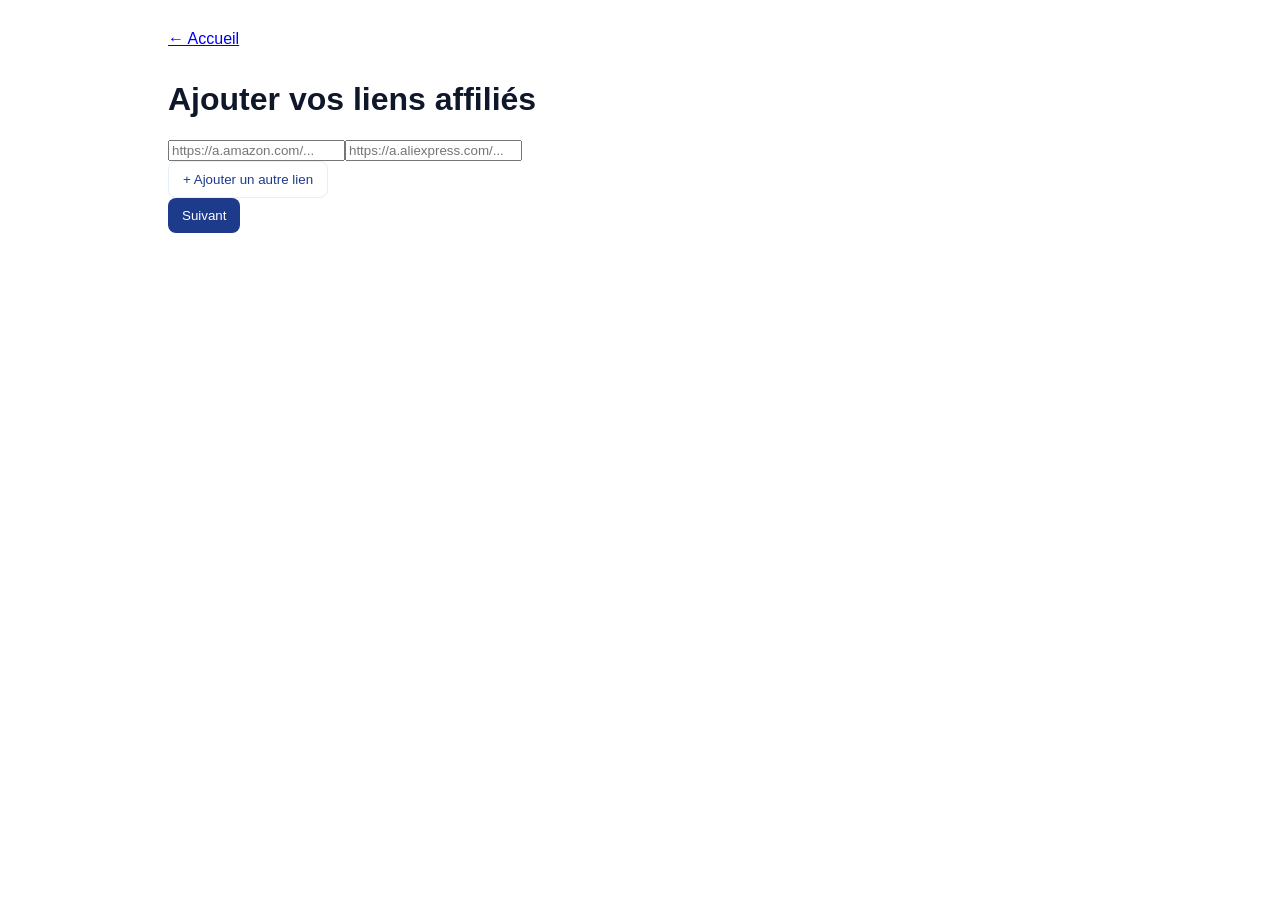
<file: affiliate-links.html>
<!doctype html><html lang='fr'><head><meta charset='utf-8'/><meta name='viewport' content='width=device-width,initial-scale=1'/><title>Affilié - Ajouter liens</title><link rel='stylesheet' href='/styles.min.css'/></head><body><div class='container'><header class='small-header'><a href='/index.html'>← Accueil</a></header><h1>Ajouter vos liens affiliés</h1><div id='links_area'><input class='link' placeholder='https://a.amazon.com/...' /><input class='link' placeholder='https://a.aliexpress.com/...' /></div><button id='add_link' class='button ghost'>+ Ajouter un autre lien</button><div class='row'><button id='af_next' class='button primary'>Suivant</button></div></div><script>document.getElementById('add_link').addEventListener('click',function(){var div=document.getElementById('links_area');var inp=document.createElement('input');inp.className='link';inp.placeholder='https://...';div.appendChild(inp);});document.getElementById('af_next').addEventListener('click',function(){var inputs=document.querySelectorAll('#links_area .link');var arr=[];inputs.forEach(function(i){ if(i.value.trim()) arr.push(i.value.trim()); }); sessionStorage.setItem('affiliate_links', JSON.stringify(arr)); location.href='/affiliate-social.html';});</script></body></html>
</file>
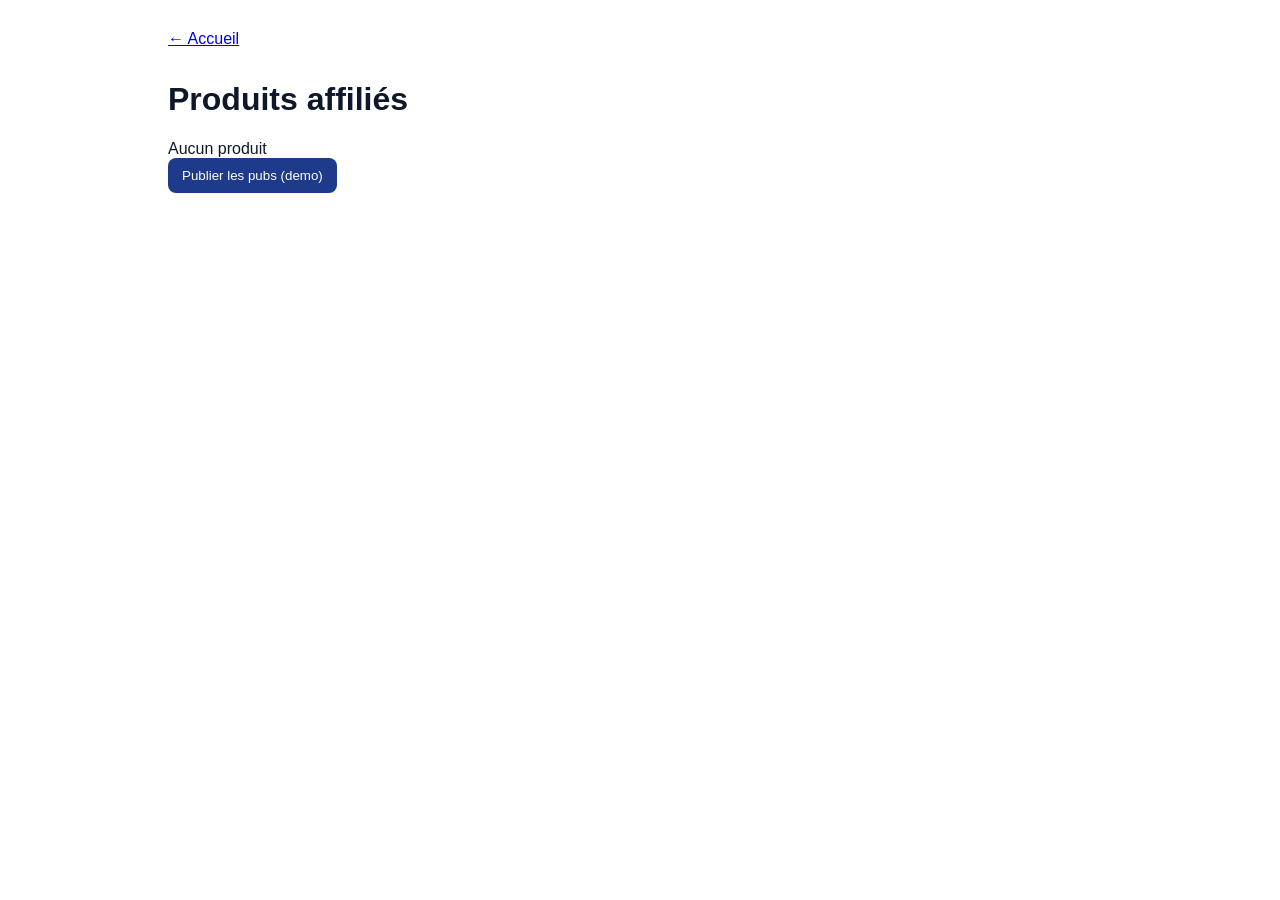
<file: affiliate-products.html>
<!doctype html><html lang='fr'><head><meta charset='utf-8'/><meta name='viewport' content='width=device-width,initial-scale=1'/><title>Affilié - Produits</title><link rel='stylesheet' href='/styles.min.css'/></head><body><div class='container'><header class='small-header'><a href='/index.html'>← Accueil</a></header><h1>Produits affiliés</h1><div id='af_list'>Aucun produit</div><div class='row'><button id='af_pub' class='button primary'>Publier les pubs (demo)</button></div></div><script>document.getElementById('af_pub').addEventListener('click',function(){document.getElementById('af_list').textContent='Pubs publiées (demo)';});</script></body></html>
</file>
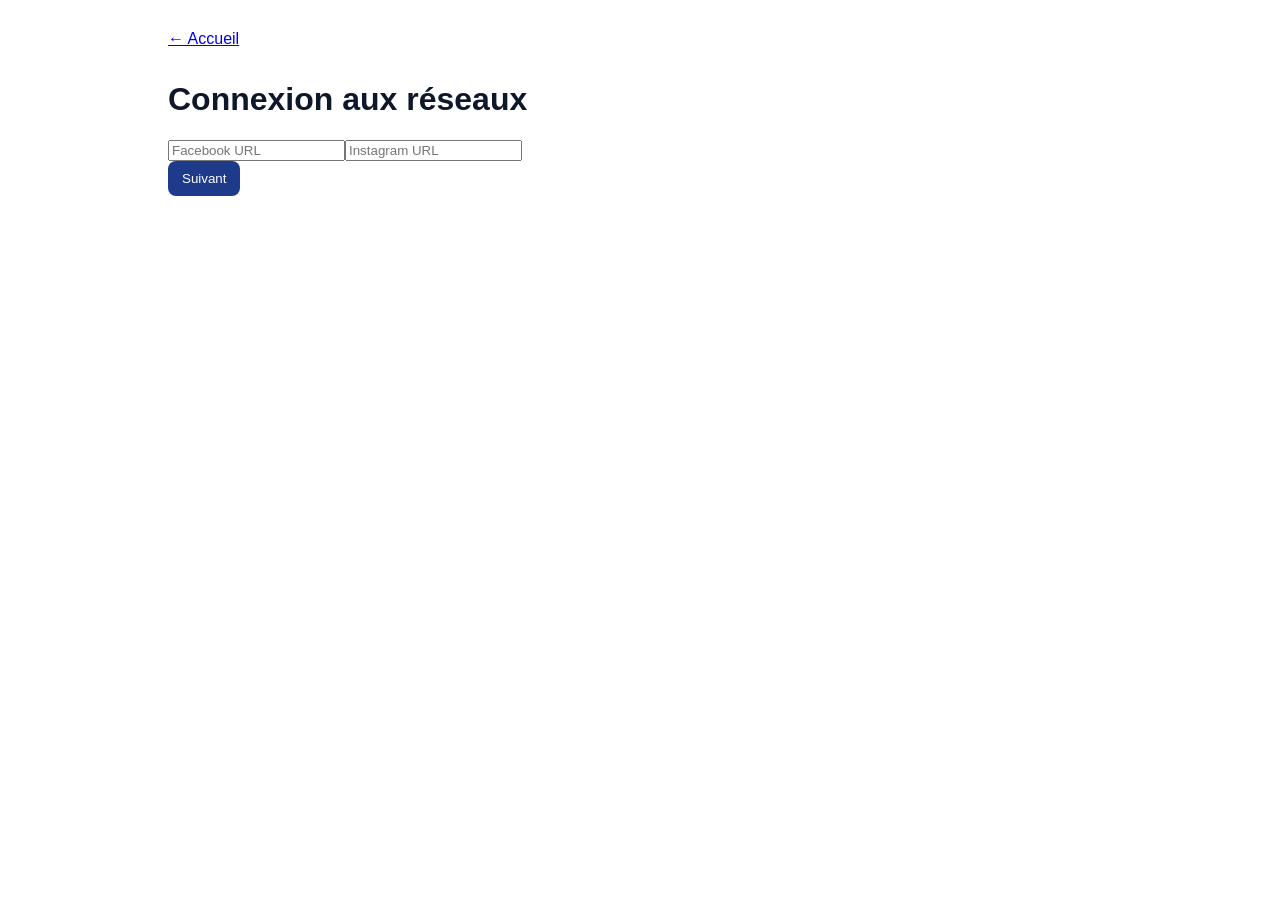
<file: affiliate-social.html>
<!doctype html><html lang='fr'><head><meta charset='utf-8'/><meta name='viewport' content='width=device-width,initial-scale=1'/><title>Affilié - Connexion réseaux</title><link rel='stylesheet' href='/styles.min.css'/></head><body><div class='container'><header class='small-header'><a href='/index.html'>← Accueil</a></header><h1>Connexion aux réseaux</h1><input id='a_fb' placeholder='Facebook URL'/><input id='a_ig' placeholder='Instagram URL'/><div class='row'><button id='a_next' class='button primary'>Suivant</button></div></div><script>document.getElementById('a_next').addEventListener('click',function(){sessionStorage.setItem('affiliate_socials', JSON.stringify({fb:document.getElementById('a_fb').value, ig:document.getElementById('a_ig').value})); location.href='/affiliate-products.html';});</script></body></html>
</file>
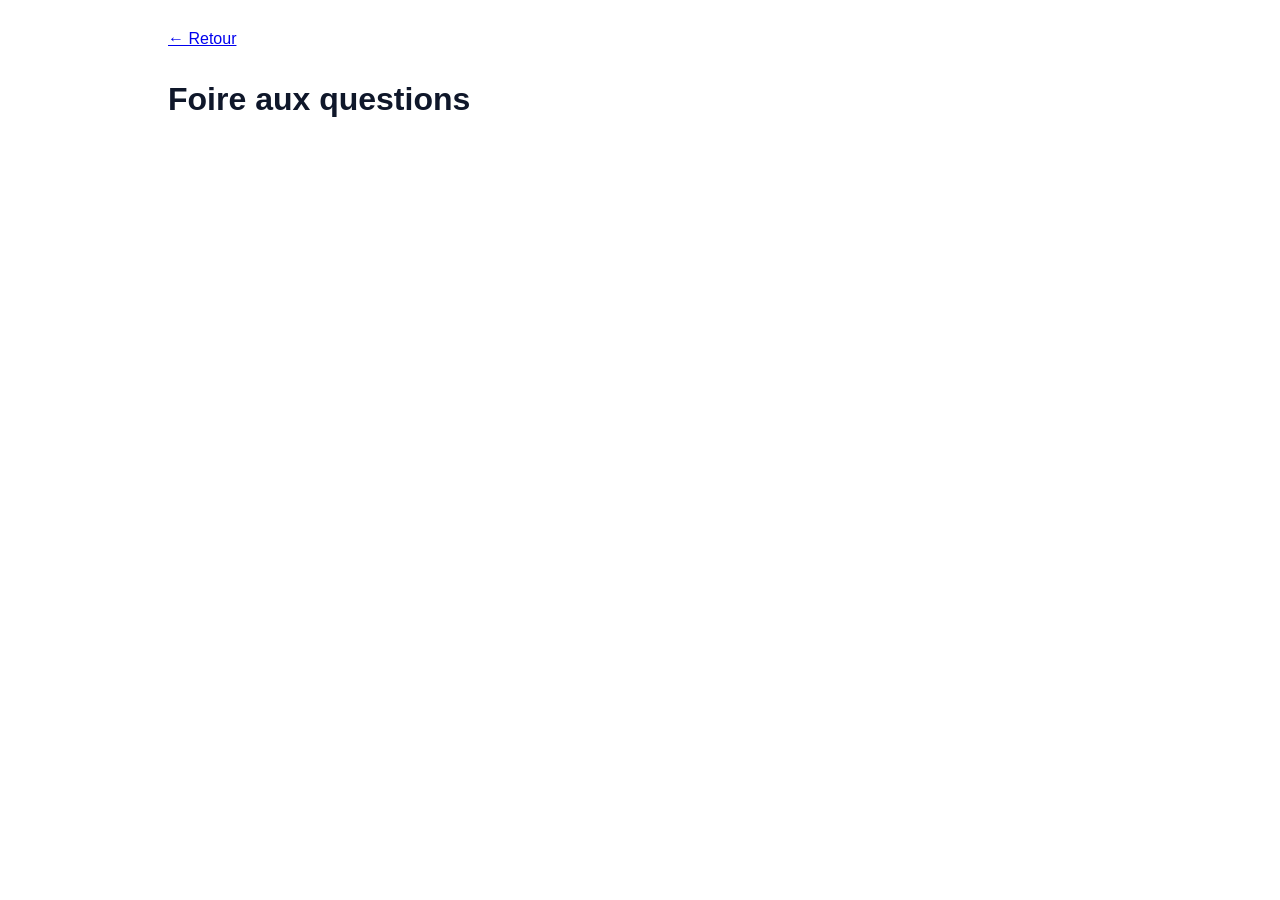
<file: faq.html>
<!doctype html><html lang='fr'><head><meta charset='utf-8'/><meta name='viewport' content='width=device-width,initial-scale=1'/><title>FAQ</title><link rel='stylesheet' href='/styles.min.css'/></head><body><div class='container'><header class='small-header'><a href='/index.html'>← Retour</a></header><h1>Foire aux questions</h1></div></body></html>
</file>
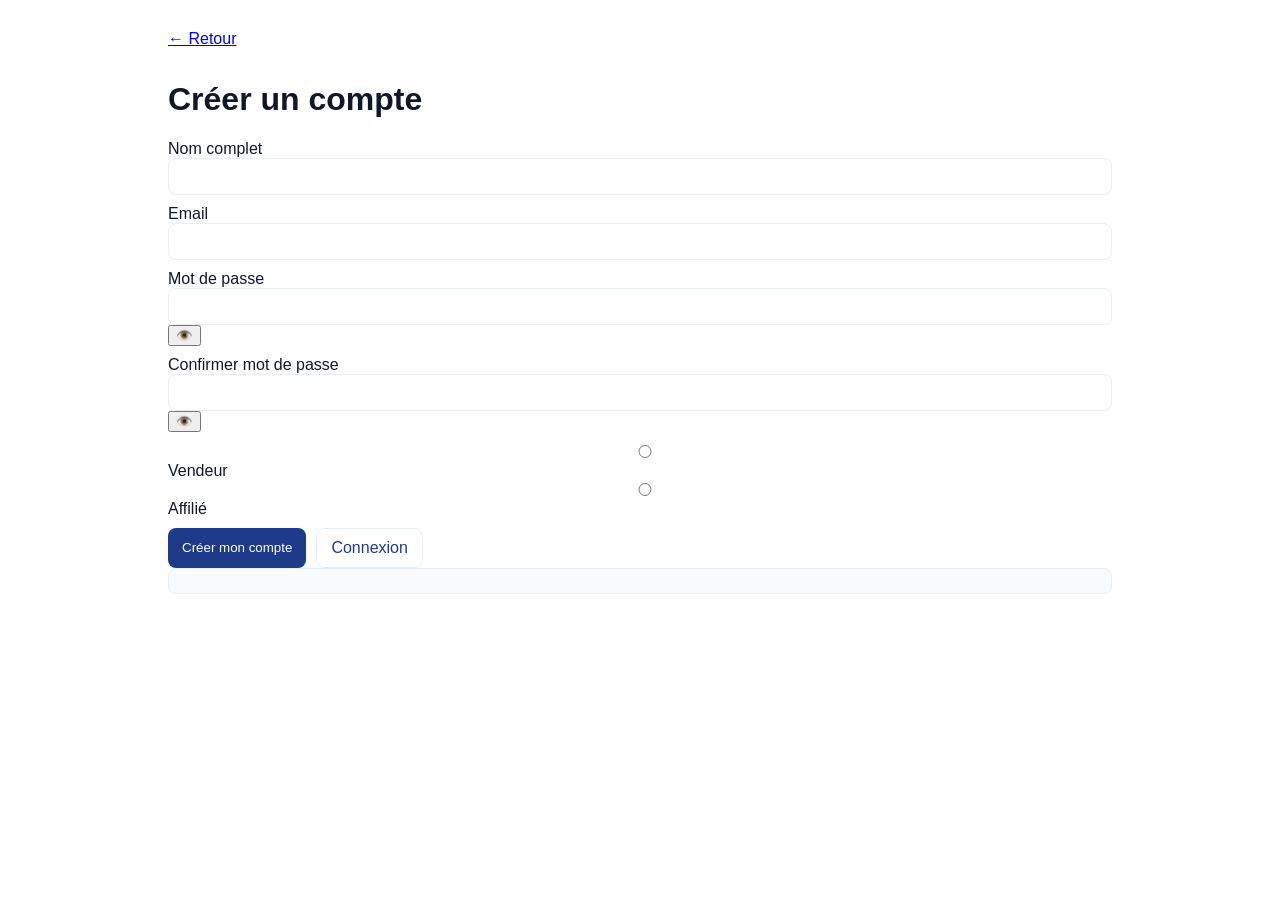
<file: inscription.html>
<!doctype html><html lang='fr'><head><meta charset='utf-8'/><meta name='viewport' content='width=device-width,initial-scale=1'/><title>Inscription — JEOAH'S</title><link rel='stylesheet' href='/styles.min.css'/></head><body><div class='container small'><header class='small-header'><a href='/index.html'>← Retour</a></header><h1>Créer un compte</h1><form id='signup' class='form'><label>Nom complet<input id='name' required></label><label>Email<input id='email' type='email' required></label><label>Mot de passe<div class='pw-row'><input id='pw' type='password' required><button type='button' class='eye' data-target='pw'>👁️</button></div></label><label>Confirmer mot de passe<div class='pw-row'><input id='pw2' type='password' required><button type='button' class='eye' data-target='pw2'>👁️</button></div></label><div class='role-row'><label><input type='radio' name='role' value='vendor' required> Vendeur</label><label><input type='radio' name='role' value='affiliate' required> Affilié</label></div><div class='row'><button class='button primary' type='submit'>Créer mon compte</button><a class='button ghost' href='/login.html'>Connexion</a></div></form><div id='msg' class='note'></div></div><script>document.querySelectorAll('.eye').forEach(b=>b.addEventListener('click',()=>{let t=document.getElementById(b.dataset.target); t.type=(t.type==='password'?'text':'password'); b.textContent=(t.type==='password'?'👁️':'🙈');}));document.getElementById('signup').addEventListener('submit',function(e){e.preventDefault();let p=document.getElementById('pw').value, p2=document.getElementById('pw2').value; if(p!==p2){document.getElementById('msg').textContent='Les mots de passe ne correspondent pas.';return;} let role=document.querySelector('input[name=role]:checked').value; if(role==='vendor'){sessionStorage.setItem('seller_code','JSMP-'+Math.floor(100000+Math.random()*900000)); location.href='/vendor-step-social.html';} else {location.href='/affiliate-links.html';}});</script></body></html>
</file>
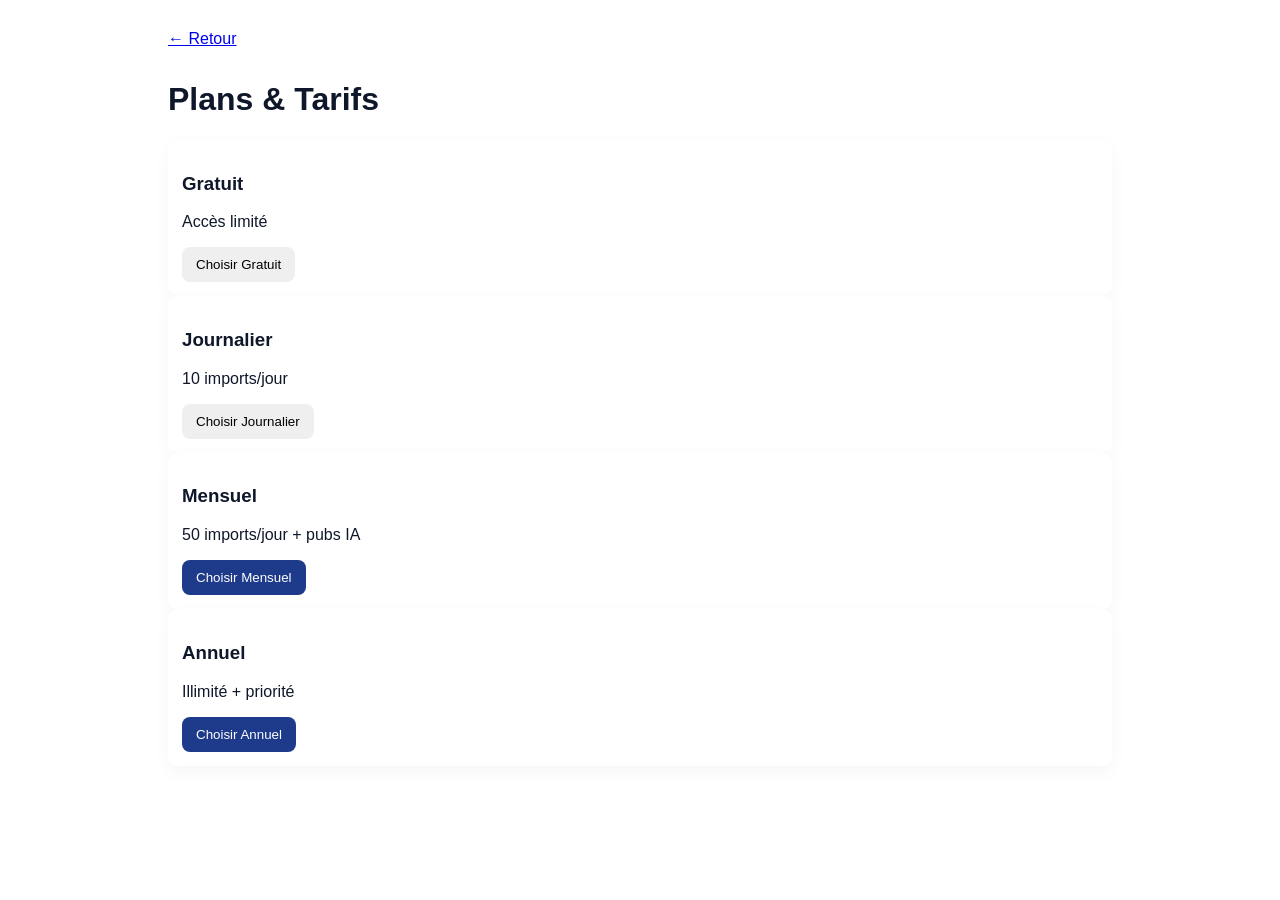
<file: plans.html>
<!doctype html><html lang='fr'><head><meta charset='utf-8'/><meta name='viewport' content='width=device-width,initial-scale=1'/><title>Plans & Tarifs</title><link rel='stylesheet' href='/styles.min.css'/></head><body><div class='container'><header class='small-header'><a href='/index.html'>← Retour</a></header><h1>Plans & Tarifs</h1><div class='cards'><div class='card'><h3>Gratuit</h3><p>Accès limité</p><button class='button'>Choisir Gratuit</button></div><div class='card'><h3>Journalier</h3><p>10 imports/jour</p><button class='button'>Choisir Journalier</button></div><div class='card'><h3>Mensuel</h3><p>50 imports/jour + pubs IA</p><button class='button primary'>Choisir Mensuel</button></div><div class='card'><h3>Annuel</h3><p>Illimité + priorité</p><button class='button primary'>Choisir Annuel</button></div></div></div></body></html>
</file>
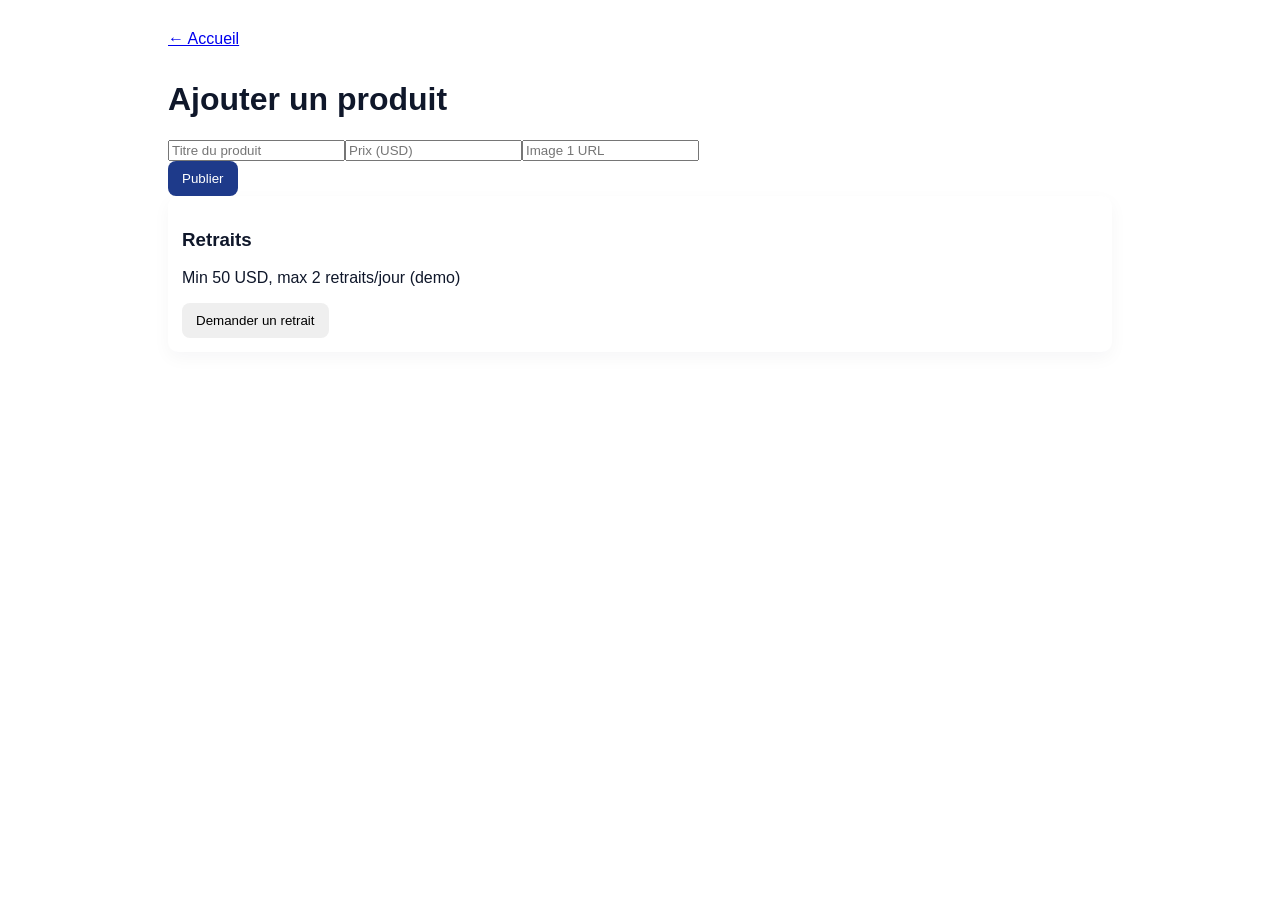
<file: vendor-products.html>
<!doctype html><html lang='fr'><head><meta charset='utf-8'/><meta name='viewport' content='width=device-width,initial-scale=1'/><title>Vendeur - Produits</title><link rel='stylesheet' href='/styles.min.css'/></head><body><div class='container'><header class='small-header'><a href='/index.html'>← Accueil</a></header><h1>Ajouter un produit</h1><input id='prod_title' placeholder='Titre du produit'/><input id='prod_price' placeholder='Prix (USD)'/><input id='prod_img1' placeholder='Image 1 URL' /><div class='row'><button id='prod_publish' class='button primary'>Publier</button></div><div id='prod_list'></div><div class='card'><h3>Retraits</h3><p>Min 50 USD, max 2 retraits/jour (demo)</p><button id='req' class='button'>Demander un retrait</button><div id='reqs'></div></div></div><script>document.getElementById('prod_publish').addEventListener('click',function(){var t=document.getElementById('prod_title').value, p=document.getElementById('prod_price').value, i=document.getElementById('prod_img1').value; if(!t||!p||!i){alert('Remplis');return;} var d=document.getElementById('prod_list'); var el=document.createElement('div'); el.className='product-card'; el.innerHTML='<h4>'+t+'</h4><p>$'+p+'</p><img src="'+i+'" style="max-width:140px"/>'; d.prepend(el);});document.getElementById('req').addEventListener('click',function(){var r=document.getElementById('reqs'); var it=document.createElement('div'); it.className='note'; it.textContent='Demande de retrait envoyée (demo)'; r.prepend(it);});</script></body></html>
</file>
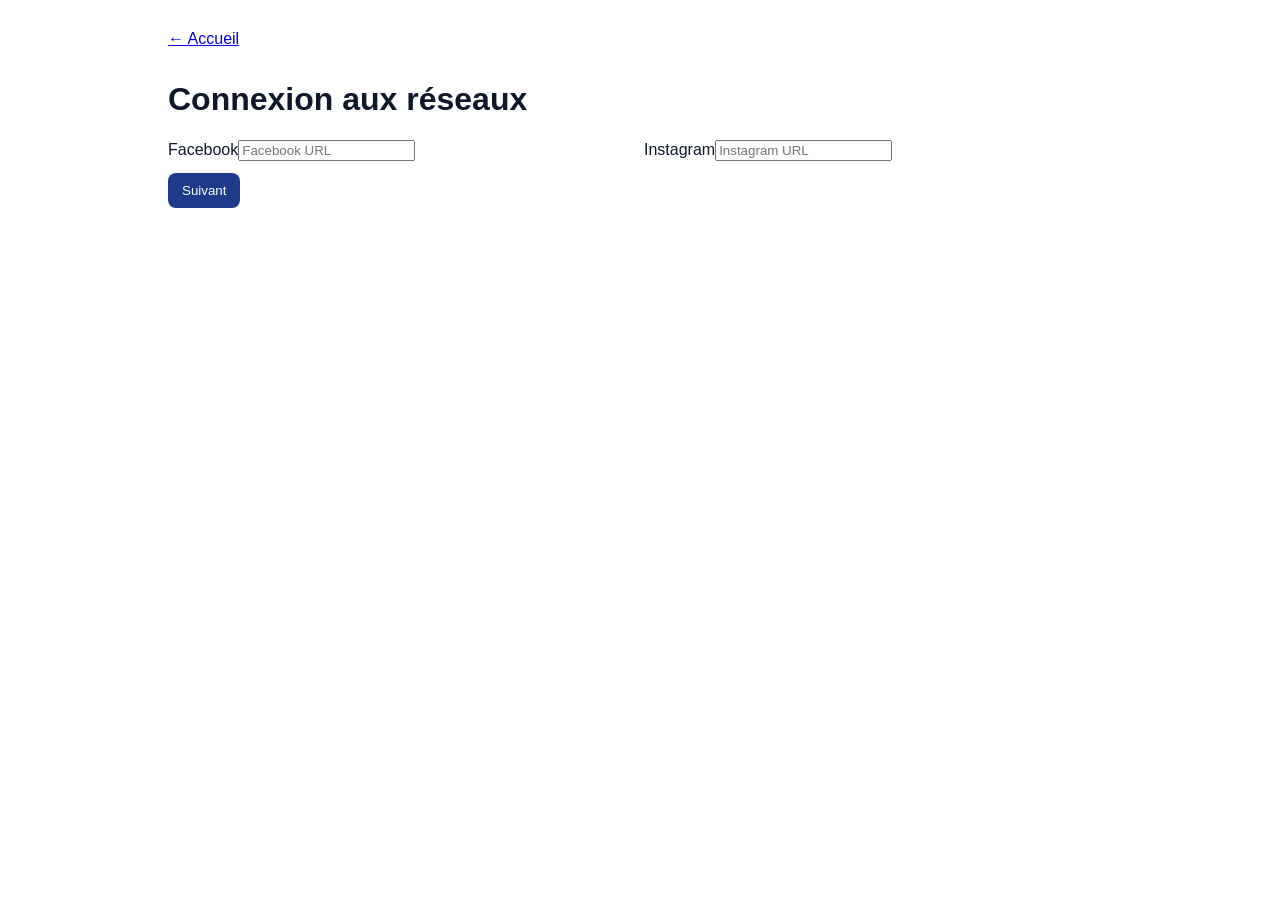
<file: vendor-step-social.html>
<!doctype html><html lang='fr'><head><meta charset='utf-8'/><meta name='viewport' content='width=device-width,initial-scale=1'/><title>Vendeur - Connexion réseaux</title><link rel='stylesheet' href='/styles.min.css'/></head><body><div class='container'><header class='small-header'><a href='/index.html'>← Accueil</a></header><h1>Connexion aux réseaux</h1><div class='social-grid'><label>Facebook<input id='v_fb' placeholder='Facebook URL' /></label><label>Instagram<input id='v_ig' placeholder='Instagram URL' /></label></div><div class='row'><button id='v_next' class='button primary'>Suivant</button></div></div><script>document.getElementById('v_next').addEventListener('click',function(){sessionStorage.setItem('seller_socials', JSON.stringify({fb:document.getElementById('v_fb').value, ig:document.getElementById('v_ig').value})); location.href='/plans.html';});</script></body></html>
</file>
<file: styles.min.css>
:root{--blue:#1e3a8a;--bg:#ffffff}*{box-sizing:border-box}body{margin:0;font-family:Inter,Helvetica,Arial;background:var(--bg);color:#0f172a}.container{max-width:980px;margin:0 auto;padding:18px}.site-header{border-bottom:1px solid #eef2ff;padding:12px 0}.header-row{display:flex;align-items:center;justify-content:space-between}.logo{font-weight:700;color:var(--blue);font-size:20px}.nav a{margin:0 10px;color:#6b7280;text-decoration:none}.cta{background:var(--blue);color:#fff;padding:8px 12px;border-radius:8px;text-decoration:none}.download-banner{background:#eef6ff;padding:10px;border-bottom:1px solid #dbeafe}.download-btn{background:#1e3a8a;color:#fff;padding:8px 12px;border-radius:8px;text-decoration:none}.hero{display:flex;gap:20px;padding:28px 0;align-items:center}.hero-right img{max-width:320px;border-radius:12px}.lead{color:#374151}.button{padding:10px 14px;border-radius:8px;border:0;cursor:pointer;text-decoration:none;display:inline-block}.button.primary{background:var(--blue);color:#fff}.button.ghost{background:#fff;border:1px solid #e6eef8;color:var(--blue)}.section{padding:24px 0}.card{background:#fff;padding:14px;border-radius:10px;box-shadow:0 6px 18px rgba(8,15,52,0.04);min-width:200px}.small-header{padding:12px 0}.form{display:grid;gap:10px}.form input,.form textarea{padding:10px;border-radius:8px;border:1px solid #e6eef8;width:100%}.row{display:flex;gap:10px}.note{padding:12px;border-radius:8px;background:#f8fafc;border:1px solid #e6eef8}.product-card{padding:10px;border:1px solid #eef2ff;border-radius:8px;margin-bottom:8px}.social-grid{display:grid;grid-template-columns:1fr 1fr;gap:8px;margin-bottom:12px}@media(max-width:800px){.hero{flex-direction:column}.nav{display:none}}
</file>
